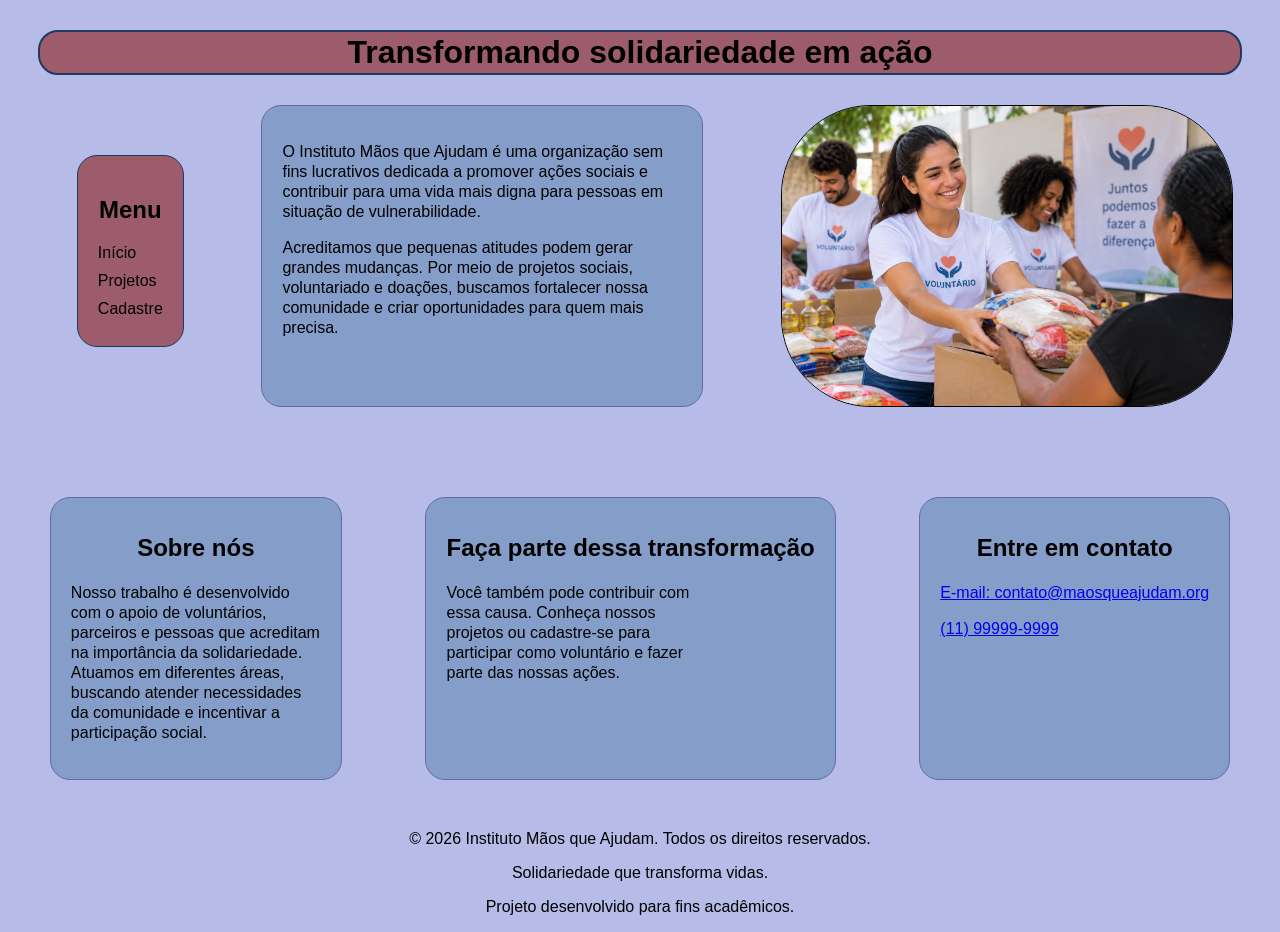
<file: html/index.html>
<!DOCTYPE html>
<html lang="pt-br">

<head>
    <meta charset="UTF-8">
    <meta name="viewport" content="width=device-width, initial-scale=1.0">
    <title>Instituto Mãos que Ajudam</title>
    <link rel="stylesheet" href="../CSS/style.css">
</head>

<body>
    <header>
        <h1 class="titulo01">Transformando solidariedade em ação</h1>

        <div class="bloco1">
            <img src="../img/imagemdeong.png" alt="Voluntários realizando uma ação de doação de alimentos" height="300">

            <div class="bloco2">
                <p>O Instituto Mãos que Ajudam é uma organização sem fins lucrativos dedicada a promover ações sociais e
                    contribuir para uma vida mais digna para pessoas em situação de vulnerabilidade.</p>

                <p>Acreditamos que pequenas atitudes podem gerar grandes mudanças. Por meio de projetos sociais,
                    voluntariado e
                    doações, buscamos fortalecer nossa comunidade e criar oportunidades para quem mais precisa.</p>
            </div>

            <nav class="menu1" aria-label="menuprincipal">

                <input type="checkbox" name="hamburguer" id="hamburguer">
                <label for="hamburguer" class="hamburguer">☰</label>
                <!-- label é o desenho ☰ que a gente clica para abrir o menu -->

                <h2>Menu</h2>
                <ul>
                    <li> <a href="index.html"> Início</a></li>

                    <li class="dropdown"> <a href="projetos.html"> Projetos</a>
                        <ul>
                            <li><a href="Projeto1CestaSoladaria">Projeto 1 — Cesta Solidária</a> </li>
                            <li><a href="Projeto2EducacaoparaTodos">Projeto 2 — Educação para Todos</a> </li>
                            <li><a href="Projeto3InvernoAcolhedor">Projeto 3 — Inverno Acolhedor</a> </li>
                            <li><a href="Projeto4RededeVoluntarios">Projeto 4 — Rede de Voluntários</a></li>
                        </ul>
                    </li>

                    <li> <a href="cadastro.html"> Cadastre</a></li>
                </ul>
            </nav>
        </div>
    </header>

    <main id="spa.">
        <section class="bloco2">
            <h2 class="subt">Sobre nós</h2>

            <p class="text">Nosso trabalho é desenvolvido com o apoio de voluntários, parceiros e pessoas que acreditam
                na
                importância da solidariedade. Atuamos em diferentes áreas, buscando atender necessidades da comunidade e
                incentivar a participação social.
            </p>

        </section>

        <section class="bloco2">
            <h2 class="subt">Faça parte dessa transformação</h2>

            <p class="text">Você também pode contribuir com essa causa. Conheça nossos projetos ou cadastre-se para
                participar como
                voluntário e fazer parte das nossas ações.
            </p>
        </section>

        <section class="bloco2">
            <h2 class="subt">Entre em contato</h2>

            <p><a href="mailto:contato@maosqueajudam.org">E-mail: contato@maosqueajudam.org</a></p>
            <p><a href="tel:(11) 99999-9999">(11) 99999-9999 </a></p>
        </section>
    </main>
    <footer>
        <p>&copy; 2026 Instituto Mãos que Ajudam. Todos os direitos reservados.</p>
        <p>Solidariedade que transforma vidas.</p>
        <p>Projeto desenvolvido para fins acadêmicos.</p>
    </footer>

    <script src="../JS/script.js"></script>



</body>

</html>
</file>
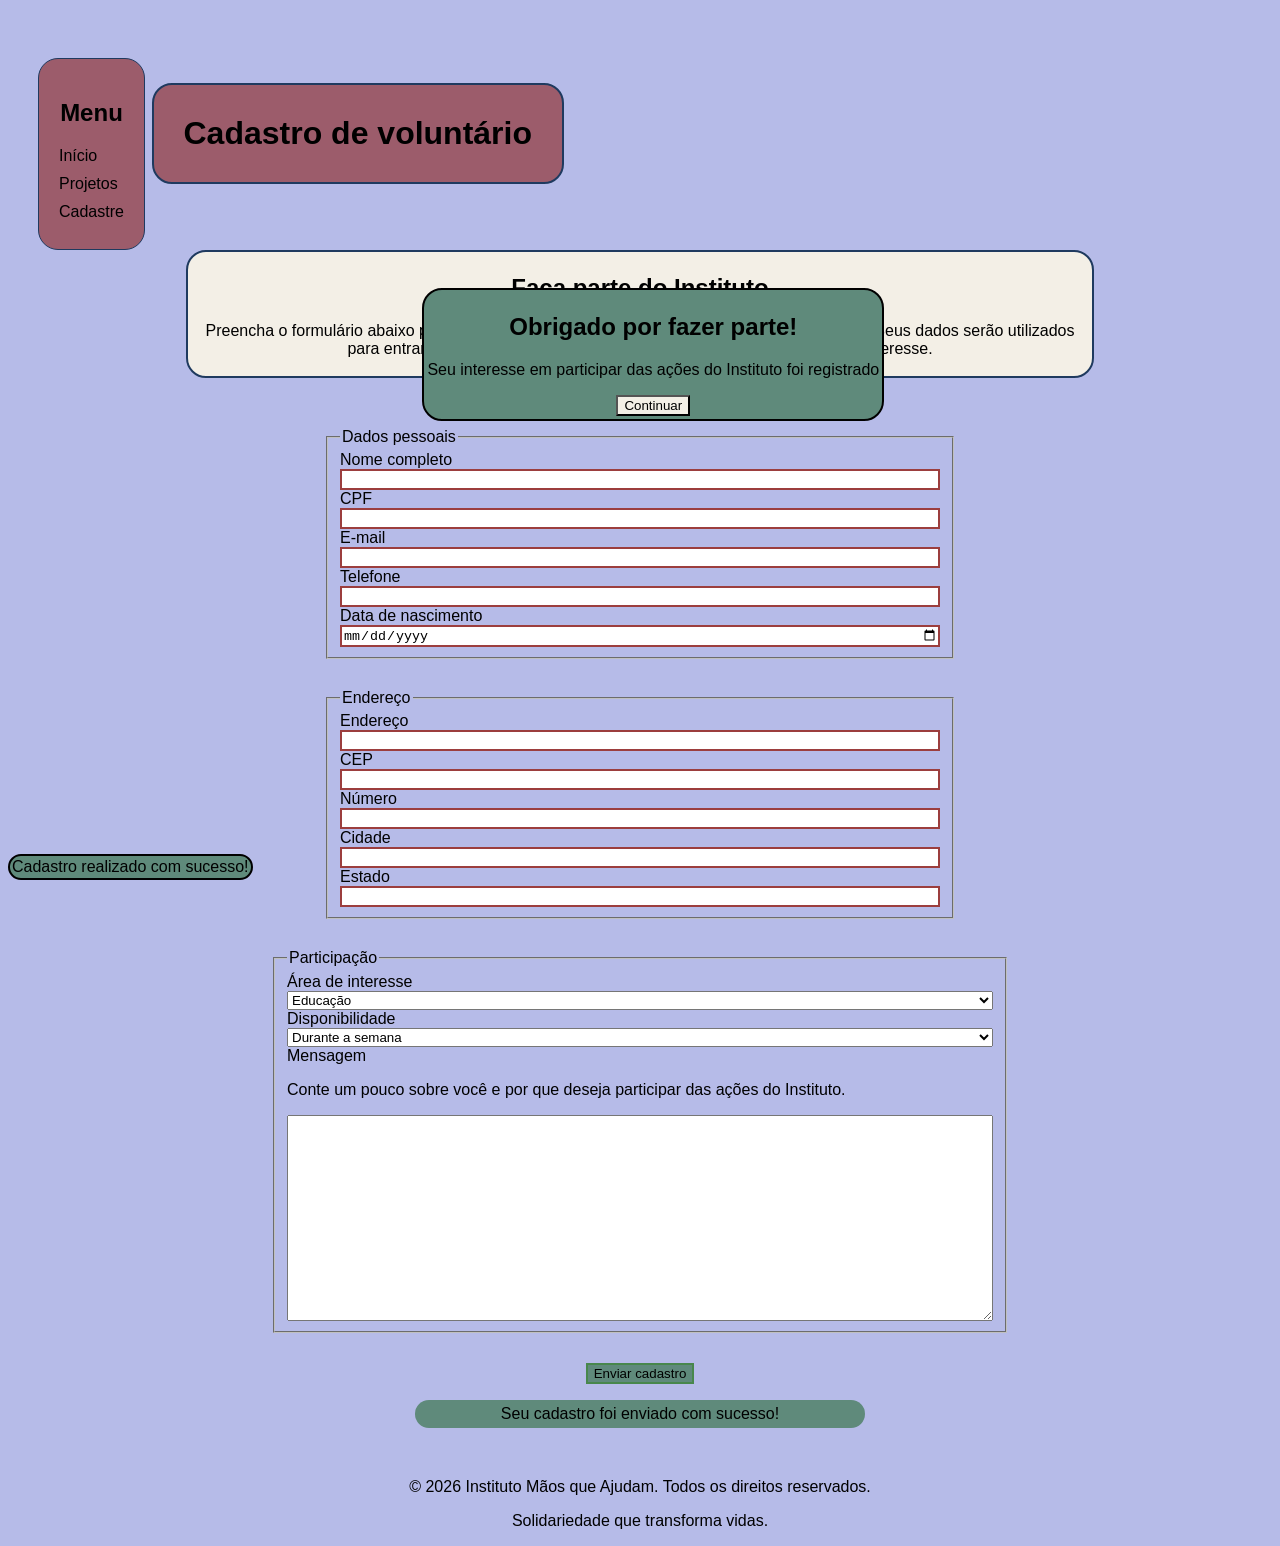
<file: html/cadastro.html>
<!DOCTYPE html>
<html lang="pt-br">

<head>
    <meta charset="UTF-8">
    <meta name="viewport" content="width=device-width, initial-scale=1.0">
    <title>cadastro</title>
    <link rel="stylesheet" href="../CSS/style.css">
</head>

<body>
    <div class="divcadastro">
        <nav class="menu1">
            <input type="checkbox" name="hamburguer" id="hamburguer">
            <label for="hamburguer" class="hamburguer">☰</label>
            <h2>Menu</h2>
            <ul>
                <li> <a href="index.html"> Início</a></li>
                <li> <a href="projetos.html"> Projetos</a></li>
                <li> <a href="cadastro.html"> Cadastre</a></li>
            </ul>
        </nav>

        <h1 class="titulo03">Cadastro de voluntário</h1>
    </div>

    <div class="blococadastro">
        <h2>Faça parte do Instituto</h2>
        <p>Preencha o formulário abaixo para demonstrar seu interesse em participar das nossas ações. Seus dados
            serão
            utilizados para entrar em contato e conhecer melhor sua disponibilidade e área de interesse.</p>
    </div>

    <form>

        <fieldset class="dados1">
            <legend>Dados pessoais</legend>


            <label for="Nome">Nome completo</label>
            <input type="text" name="Nome" id="Nome" required>

            <label for="CPF">CPF</label>
            <input type="text" name="CPF" id="CPF" required pattern="[0-9]{3}\.[0-9]{3}\.[0-9]{3}-[0-9]{2}">

            <label for="email">E-mail</label>
            <input type="email" name="email" id="email" required>

            <label for="Telefone">Telefone</label>
            <input type="text" name="Telefone" id="Telefone" required pattern="[0-9]{2}-[0-9]{5}-[0-9]{4}">

            <label for="Datadenascimento">Data de nascimento</label>
            <input type="date" name="Datadenascimento" id="Datadenascimento" required>
        </fieldset>

        <fieldset>

            <legend>Endereço</legend>

            <label for="endereco">Endereço</label>
            <input type="text" name="endereco" id="endereco" required>

            <label for="CEP">CEP</label>
            <input type="text" name="CEP" id="CEP" required pattern="[0-9]{5}-[0-9]{3}">

            <label for="numero">Número</label>
            <input type="text" name="numero" id="numero" required>

            <label for="cidade">Cidade</label>
            <input type="text" name="cidade" id="cidade" required>

            <label for="estado">Estado</label>
            <input type="text" name="estado" id="estado" required>
        </fieldset>

        <fieldset>
            <legend>Participação</legend>

            <label for="area">Área de interesse</label>
            <select name="area" id="area">

                <option value="educacao">Educação</option>
                <option value="distribuicaodealimentos">Distribuição de alimentos</option>
                <option value="distribuicaodedoacoes">Arrecadação de doações</option>
                <option value="eventosecampanhas">Eventos e campanhas</option>
                <option value="comunicacao">Comunicação</option>
                <option value="Outraarea">Outra área</option>
            </select>

            <label for="disponibilidade">Disponibilidade</label>
            <select name="disponibilidade" id="disponibilidade">

                <option value="duranteasemana">Durante a semana</option>
                <option value="finaisdesemana">Finais de semana</option>
                <option value="periododamanha">Período da manhã</option>
                <option value="periododatarde">Período da tarde</option>
                <option value="periododanoite">Período da noite</option>
            </select>

            <label for="mensagem">Mensagem</label>
            <p>Conte um pouco sobre você e por que deseja participar das ações do Instituto.</p>
            <textarea name="mensagem" id="mensagem"></textarea>
        </fieldset>

        <input type="submit" value="Enviar cadastro">
        <div class="alerta">
            <p>Seu cadastro foi enviado com sucesso!</p>
        </div>
    </form>

    <div class="toast">Cadastro realizado com sucesso!</div>

    <div class="modal">
        <h2>Obrigado por fazer parte!</h2>
        <p>Seu interesse em participar das ações do Instituto foi registrado</p>
        <button>Continuar</button>
    </div>


    <footer>
        <p>&copy; 2026 Instituto Mãos que Ajudam. Todos os direitos reservados.</p>
        <p>Solidariedade que transforma vidas.</p>
    </footer>

    <script src="../JS/script.js"></script>
</body>

</html>
</file>
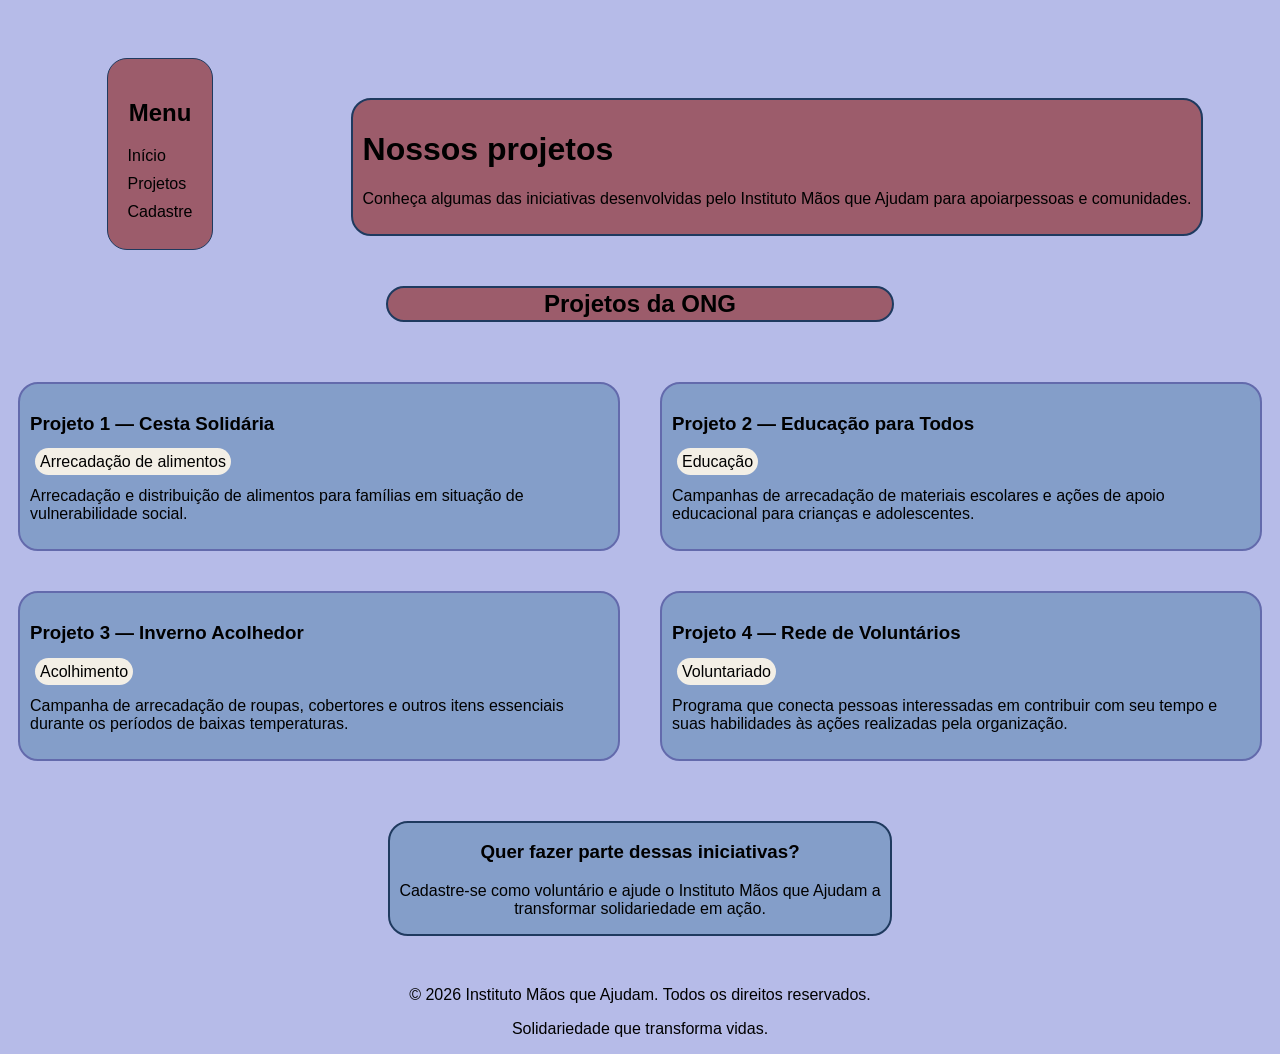
<file: html/projetos.html>
<!DOCTYPE html>
<html lang="pt-br">

<head>
    <meta charset="UTF-8">
    <meta name="viewport" content="width=device-width, initial-scale=1.0">
    <title>projetos</title>
    <link rel="stylesheet" href="../CSS/style.css">
</head>

<body>
    <div class="divpro">
        <div class="leyout">
            <nav class="menu1">
                <input type="checkbox" name="hamburguer" id="hamburguer">
                <label for="hamburguer" class="hamburguer">☰</label>
                <h2>Menu</h2>
                <ul>
                    <li> <a href="index.html"> Início</a></li>
                    <li> <a href="projetos.html"> Projetos</a></li>
                    <li> <a href="cadastro.html"> Cadastre</a></li>
                </ul>
            </nav>
        </div>

        <main class="mainpro">
            <div class="blocopro">
                <h1 class="titulo02">Nossos projetos</h1>
                <p>Conheça algumas das iniciativas desenvolvidas pelo Instituto Mãos que Ajudam para
                    apoiarpessoas e comunidades.
                </p>
            </div>
    </div>

    <section>
        <h2 class="ongpro">Projetos da ONG</h2>
        <div class="grid">

            <article>
                <h3>Projeto 1 — Cesta Solidária</h3>
                <span class="badge00">Arrecadação de alimentos</span>

                <p>Arrecadação e distribuição de alimentos para famílias em situação de vulnerabilidade social.</p>

            </article>

            <article>
                <h3>Projeto 2 — Educação para Todos</h3>
                <span class="badge01">Educação</span>
                <p>Campanhas de arrecadação de materiais escolares e ações de apoio educacional para crianças e adolescentes.</p>
            </article>

            <article>
                <h3>Projeto 3 — Inverno Acolhedor</h3>
                <span class="badge02">Acolhimento</span>
                <p>Campanha de arrecadação de roupas, cobertores e outros itens essenciais durante os períodos de
                    baixas
                    temperaturas.</p>
            </article>

            <article>
                <h3>Projeto 4 — Rede de Voluntários</h3>
                <span class="badge03">Voluntariado</span>
                <p>Programa que conecta pessoas interessadas em contribuir com seu tempo e suas habilidades às ações
                    realizadas pela organização.</p>
            </article>
        </div>

        <section class="projet">
            <h3>Quer fazer parte dessas iniciativas?</h3>
            <p>Cadastre-se como voluntário e ajude o Instituto Mãos que Ajudam a transformar solidariedade em
                ação.
            </p>
        </section>
    </section>
    </main>
    </div>

    <footer>
        <p>&copy; 2026 Instituto Mãos que Ajudam. Todos os direitos reservados.</p>
        <p>Solidariedade que transforma vidas.</p>
    </footer>

    <script src="../JS/script.js"></script>
</body>

</html>
</file>
<file: CSS/style.css>
:root {
    --cor-principal: #B6BBE8;
    --cor-secundario: #8c1e1898;
    --cor-blocos: #668fb7a0;
    --cor-de-texto: #000000;
    --cor-da-borda01: #1F3A5F;
    --cor-da-borda02: #636aac;
    --cor-formulario: #F3EFE6;
    --cor-destaque: #5F8A7B;
}

/*INDEX.*/
body {
    background-color: var(--cor-principal);
    /* Cria cor de fundo */
    font-size: medium;
    /* muda o tamanho da letra */
    font-family: Arial, Helvetica, sans-serif;
    /*escolhe o tamanho da letra */
}

#hamburguer {
    display: none;
}

.hamburguer {
    display: none;
}

.titulo01 {
    text-align: center;
    /* Alinha o texto para o lado que quer*/
    background-color: var(--cor-secundario);
    color: var(--cor-de-texto);
    /* Escolhe a cor da letra*/
    border-radius: 20px;
    /* Cria um circulo no conteudo */
    border: 2px solid var(--cor-da-borda01);
    /* Faz a linha do ciruclo*/
    padding: 2px;
    /* cria um espaço dentro do conteudo */
    margin: 30px;
    /* cria um espaço fora do conteudo */
}

.bloco1 {
    display: flex;
    /* Ativa o flexbox, onde vc pode organizar o conteudo*/
    flex-direction: row-reverse;
    /* faz o conteudo ficar em horizontal --- */
    justify-content: space-around;
    /*Cria um espaço entre o conteudo*/
}

.bloco1 img {
    border-radius: 90px;
    border: 1px solid black;
}

/*MENU*/

.menu1 {
    background-color: var(--cor-secundario);
    height: 150px;
    /*Altura do conteudo*/
    border-radius: 20px;
    border: 1px solid var(--cor-da-borda01);
    padding: 20px;
    margin-top: 50px;
    margin-left: 30px;
}

.menu1 h2 {
    text-align: center;
}

.menu1 ul {
    /* alinha o texto dentro*/
    text-align: left;
    list-style: none;
    /*Tira a bolinha da lista*/
    padding: 0;
}

.menu1 a {
    text-decoration: none;
    /*Tira a linha debaixo do texto*/
    color: var(--cor-de-texto);
}

.menu1 li {
    margin-bottom: 10px;
    /* cria o espaçamento entre o conteudo.*/
}

.dropdown {
    position: relative;

}

.dropdown ul {
    display: none;
    /* display: none → esconde o elemento */
    list-style: none;
    position: absolute;
    top: 100%;
    left: 0%;
    background-color: var(--cor-secundario);
    border-radius: 20px;
    border: 2px solid var(--cor-da-borda01);
    padding: 15px;
    width: 250px;
}

.dropdown ul a {
    color: var(--cor-formulario);
}


.dropdown:hover ul {
    /* display: block → faz o elemento aparecer */
    display: block;
}


.bloco2 {
    max-width: 400px;
    line-height: 20px;
    background-color: var(--cor-blocos);
    padding: 20px;
    border-radius: 20px;
    border: 1px solid var(--cor-da-borda02);
}

main {
    display: flex;
    flex-direction: row;
    justify-content: space-around;
    margin-top: 90px;
    margin-bottom: 50px;
}

.subt {
    text-align: center;
    margin-bottom: 25px;
}

.text {
    text-align: left;
    max-width: 250px;
    line-height: 20px;
}

footer {
    text-align: center;
    margin-top: 50px;
}


/*PROJETO.*/

.divpro {
    display: flex;
    justify-content: space-around;
}

.blocopro {
    background-color: var(--cor-secundario);
    color: var(--cor-de-texto);
    padding: 10px;
    border-radius: 20px;
    border: 2px solid var(--cor-da-borda01);
}

.grid {
    display: grid;
    grid-template-columns: 1fr 1fr;
    /*cria bloquinhos*/
    gap: 20px;
    /*quebra qualquer conteudo e arrasta para baixo*/
}

.grid article {
    border-radius: 10px;
    background-color: var(--cor-blocos);
    padding: 10px;
    border-radius: 20px;
    border: 2px solid var(--cor-da-borda02);
    margin: 10px;
}

.ongpro {
    background-color: var(--cor-secundario);
    color: var(--cor-de-texto);
    padding: 2px;
    text-align: center;
    border-radius: 20px;
    border: 2px solid var(--cor-da-borda01);
    width: 500px;
    margin: auto;
    margin-bottom: 50px;
}

.projet {
    background-color: var(--cor-blocos);
    text-align: center;
    border-radius: 20px;
    border: 2px solid var(--cor-da-borda01);
    width: 500px;
    margin: auto;
    margin-top: 50px;
}

.badge00 {
    background-color: var(--cor-formulario);
    padding: 5px;
    border-radius: 20px;
    margin: 5px;
}

.badge01 {
    background-color: var(--cor-formulario);
    padding: 5px;
    border-radius: 20px;
    margin: 5px;
}

.badge02 {
    background-color: var(--cor-formulario);
    padding: 5px;
    border-radius: 20px;
    margin: 5px;
}

.badge03 {
    background-color: var(--cor-formulario);
    padding: 5px;
    border-radius: 20px;
    margin: 5px;
}


/*CADASTRO*/

.divcadastro {
    /* BLOCO DO MENU AO H1*/
    display: flex;
    flex-direction: row;
    justify-content: space-between;
    align-items: center;
}

.titulo03 {
    /*TITULO*/
    text-align: center;
    margin-right: 708px;
    margin-top: 30px;
    padding: 30px;
    background-color: var(--cor-secundario);
    border-radius: 20px;
    border: 2px solid var(--cor-da-borda01);
}

.blococadastro {
    /*BLOCO DO H2 AO P*/
    background-color: var(--cor-formulario);
    text-align: center;
    max-width: 900px;
    /*cria colunas nos textos*/
    line-height: normal;
    padding: 2px;
    margin-top: 20px;
    margin: auto;
    border-radius: 20px;
    border: 2px solid var(--cor-da-borda01);
}

fieldset {
    /*BLOCO DO GRID*/
    display: grid;
    width: 600px;
    margin: auto;
    margin-bottom: 30px;
    align-items: center;
}

.dados1 {
    /*BLOCO DO DADOS*/
    margin-top: 50px;
}

input[type="submit"] {
    /*BLOCO DO BOTÃO*/
    display: block;
    margin: auto;
    background-color: var(--cor-destaque);
}

input[type="submit"]:hover {
    background-color: var(--cor-da-borda02);
}

input[type="submit"]:focus {
    background-color: var(--cor-da-borda01);
    /*Ele serve para mostrar visualmente que o elemento está selecionado/focado, por exemplo quando você chega até o botão usando a tecla Tab.*/
}

input[type="submit"]:active {
    background-color: rgb(255, 102, 0);
    transform: scale(0.95);
}

#mensagem {
    /*BLOCO DA MENSAGEM*/
    width: 700px;
    height: 200px;
}


input:valid {
    /*muda a aparência quando o campo é considerado válido*/
    border: 2px solid rgb(72, 135, 76);
}

input:invalid {
    /*muda a aparência quando o campo é considerado inválido*/
    border: 2px solid rgb(156, 62, 62);
}

.alerta {
    background-color: var(--cor-destaque);
    border-radius: 20px;
    width: 450px;
    margin: auto;
}

.alerta p {
    text-align: center;
    padding: 5px;
}

.toast {
    position: fixed;
    bottom: 20px;
    background-color: var(--cor-destaque);
    border-radius: 20px;
    border: 2px solid var(--cor-de-texto);
    padding: 2px;
}

.modal {
    position: fixed;
    top: 32%;
    left: 33%;
    background-color: var(--cor-destaque);
    border-radius: 20px;
    border: 2px solid var(--cor-de-texto);
    padding: 3px;
    text-align: center;
}

.modal button {
    background-color: var(--cor-formulario);

}



/*RESPONSIVIDADE*/

@media (max-width:600px) {

    /* Adapta o layout de acordo com o tamanho da tela*/
    .titulo01 {
        font-size: 20px;
    }
}

@media (max-width:500px) {

    /*MEDIA DO INDEX*/
    .bloco1 {
        flex-direction: column;
        gap: 20px;
    }
}

@media (max-width:600px) {

    /*MEDIA DO INDEX*/
    main {
        flex-direction: column;
        align-items: center;
        gap: 20px;
    }
}

@media (max-width:600px) {

    /*MEDIA DO INDEX*/
    .menu1 {
        width: 100px;
        margin-left: 150px;
        margin-bottom: 1px;
    }
}

@media (max-width:600px) {

    /*MEDIA DO INDEX*/
    img {
        width: 385px;
        height: 385px;
        margin: auto;
    }
}

@media (max-width:600px) {

    /*MEDIA DO INDEX*/
    .bloco2 {
        margin: auto;

    }
}

@media (max-width:992px) {

    /*MEDIA DO PROJETOS*/
    .divpro {
        display: flex;
        flex-direction: column;
        gap: 10px;

    }
}

@media (max-width:600px) {

    /*MEDIA DO PROJETOS*/
    .titulo02 {
        text-align: center;
        font-size: 20px;

    }
}

@media (max-width:600px) {

    /*MEDIA DO PROJETOS*/
    .ongpro {
        font-size: 20px;
        width: 450px;
    }
}

@media (max-width:1200px) {

    /*MEDIA DO PROJETOS*/
    .projet {
        font-size: 20px;
        width: 450px;

    }
}

@media (max-width:768px) {

    /*MEDIA DO CADASTRO*/
    .divcadastro {
        display: flex;
        flex-direction: column;
        gap: 10px;
    }
}

@media (max-width:600px) {

    /*MEDIA DO CADASTRO*/
    .divcadastro .menu1 {
        margin: auto;
        margin-bottom: 10px;
    }
}

@media (max-width:600px) {

    /*MEDIA DO CADASTRO*/
    .titulo03 {
        margin-right: 0px
    }
}

@media (max-width:600px) {

    /*MEDIA DO CADASTRO*/
    form {
        margin-top: 50px;
    }
}

@media (max-width:600px) {

    /*MEDIA DO CADASTRO*/
    fieldset {
        width: 350px;
    }
}

@media (max-width:600px) {

    /*MEDIA DO CADASTRO*/
    form fieldset:nth-of-type(3) {
        /*seleciona o terceiro elemento daquele tipo*/
        width: 350px;
        margin-top: 50px;
    }

    #mensagem {
        width: 350px;
    }

}

@media (max-width: 600px) {

    /*MEDIA DO INDEX*/
    .menu1 ul {
        display: none;
    }

    .hamburguer {
        display: block;
    }

    .hamburguer ul {
        display: none;
    }

    #hamburguer:checked~ul {
        display: block;
    }
}

@media (max-width:600px) {
    .modal {
        left: 50%;
        transform: translateX(-50%);
    }
}

a:focus,
button:focus,
input:focus,
select:focus,
textarea:focus {
    outline: 2px solid var(--cor-destaque);
    outline-offset: 2px;
}
</file>
